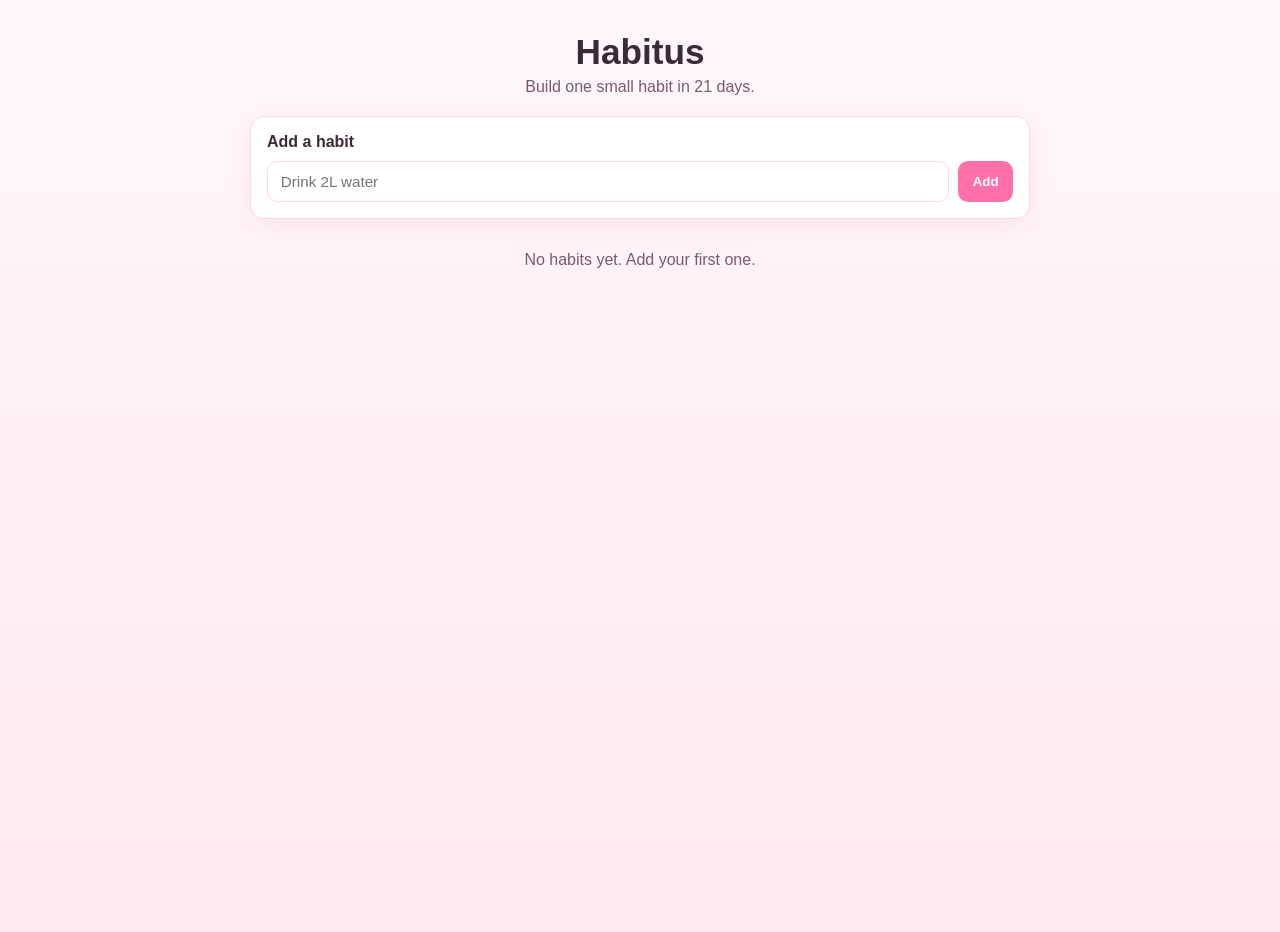
<file: index.html>
<!DOCTYPE html>
<html lang="en">
<head>
  <meta charset="UTF-8">
  <meta name="viewport" content="width=device-width, initial-scale=1.0">
  <title>Habitus - Minimal Habit Tracker</title>
  <link rel="stylesheet" href="styles.css">
</head>
<body>
  <main class="app">
    <header class="app-header">
      <h1>Habitus</h1>
      <p>Build one small habit in 21 days.</p>
    </header>

    <section class="add-habit-card">
      <form id="habit-form">
        <label for="habit-input">Add a habit</label>
        <div class="input-row">
          <input id="habit-input" type="text" placeholder="Drink 2L water" maxlength="60" required>
          <button type="submit">Add</button>
        </div>
      </form>
    </section>

    <section>
      <ul id="habit-list" class="habit-list" aria-live="polite"></ul>
      <p id="empty-state" class="empty-state">No habits yet. Add your first one.</p>
    </section>
  </main>

  <template id="habit-item-template">
    <li class="habit-item">
      <div class="habit-main">
        <h2 class="habit-name"></h2>
        <p class="progress-text"></p>
        <div class="progress-track">
          <div class="progress-fill"></div>
        </div>
      </div>
      <div class="habit-actions">
        <button class="done-btn" type="button">Mark Done</button>
        <button class="delete-btn" type="button">Delete</button>
      </div>
    </li>
  </template>

  <script src="script.js"></script>
</body>
</html>
</file>
<file: styles.css>
:root {
  --pink-50: #fff7fb;
  --pink-100: #ffe9f3;
  --pink-200: #ffd4e7;
  --pink-300: #ffb3d4;
  --pink-500: #ff6fa9;
  --text-dark: #3d2a37;
  --text-soft: #7a5b6d;
  --success: #4c9c7d;
}

* {
  box-sizing: border-box;
}

body {
  margin: 0;
  min-height: 100vh;
  font-family: "Segoe UI", Tahoma, Geneva, Verdana, sans-serif;
  color: var(--text-dark);
  background: linear-gradient(180deg, var(--pink-50), var(--pink-100));
}

.app {
  width: min(780px, 92vw);
  margin: 2rem auto;
}

.app-header {
  text-align: center;
  margin-bottom: 1.25rem;
}

.app-header h1 {
  margin: 0;
  font-size: 2.2rem;
}

.app-header p {
  margin-top: 0.4rem;
  color: var(--text-soft);
}

.add-habit-card,
.habit-item {
  background: #fff;
  border: 1px solid var(--pink-200);
  border-radius: 14px;
  box-shadow: 0 6px 22px rgba(255, 111, 169, 0.12);
}

.add-habit-card {
  padding: 1rem;
  margin-bottom: 1rem;
}

label {
  display: block;
  font-weight: 600;
  margin-bottom: 0.6rem;
}

.input-row {
  display: flex;
  gap: 0.6rem;
}

input {
  flex: 1;
  padding: 0.7rem 0.8rem;
  border: 1px solid var(--pink-200);
  border-radius: 10px;
  font-size: 0.95rem;
}

button {
  border: 0;
  border-radius: 10px;
  padding: 0.65rem 0.9rem;
  font-weight: 600;
  cursor: pointer;
}

button:hover {
  filter: brightness(0.96);
}

#habit-form button,
.done-btn {
  background: var(--pink-500);
  color: #fff;
}

.delete-btn {
  background: #fff;
  color: #b34777;
  border: 1px solid var(--pink-300);
}

.habit-list {
  list-style: none;
  margin: 0;
  padding: 0;
  display: grid;
  gap: 0.75rem;
}

.habit-item {
  padding: 0.9rem;
  display: flex;
  justify-content: space-between;
  gap: 0.8rem;
}

.habit-name {
  margin: 0 0 0.25rem;
  font-size: 1rem;
}

.progress-text {
  margin: 0 0 0.45rem;
  color: var(--text-soft);
  font-size: 0.9rem;
}

.progress-track {
  width: 100%;
  height: 10px;
  border-radius: 999px;
  background: var(--pink-100);
  overflow: hidden;
}

.progress-fill {
  height: 100%;
  width: 0;
  background: linear-gradient(90deg, var(--pink-500), #ff90bc);
  transition: width 200ms ease;
}

.progress-complete .progress-fill {
  background: var(--success);
}

.progress-complete .done-btn {
  background: var(--success);
}

.habit-actions {
  display: flex;
  align-items: center;
  gap: 0.5rem;
}

.empty-state {
  text-align: center;
  color: var(--text-soft);
  margin-top: 1rem;
}

@media (max-width: 640px) {
  .habit-item {
    flex-direction: column;
  }

  .habit-actions {
    justify-content: flex-start;
  }
}
</file>
